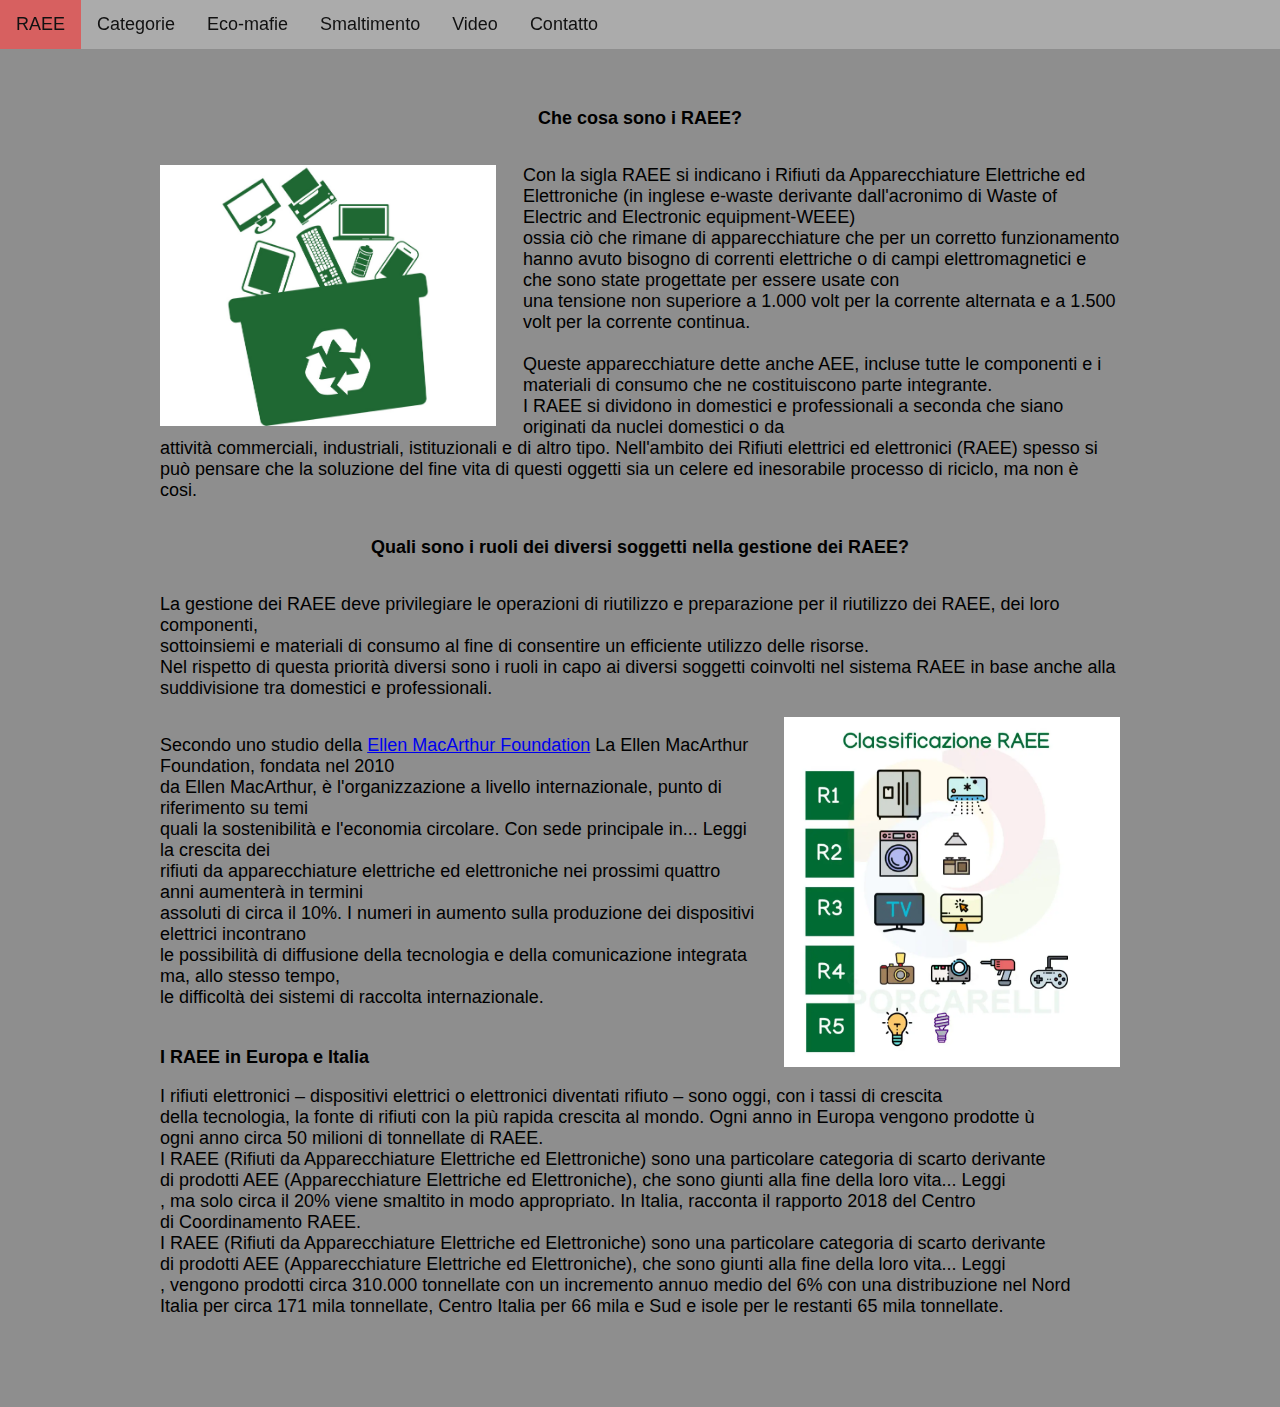
<file: simo-html-css/index.html>
<!DOCTYPE html>
<html lang="it">

<head>
    <link rel="stylesheet" href="./style.css">
    <title>Index</title>
</head>

<body>
    <header>
        <ul class="navbar">
            <li class="navitem"><a class="active" href="/">RAEE</a></li>
            <li class="navitem"><a href="news.html">Categorie</a></li>
            <li class="navitem"><a href="contact.html">Eco-mafie</a></li>
            <li class="navitem"><a href="raee.html">Smaltimento</a></li>
            <li class="navitem"><a href="video.html">Video</a></li>
            <li class="navitem"><a href="email.html">Contatto</a></li>
        </ul>
    </header>
    <main class="container">
        <article class="f-col">
            <h3>Che cosa sono i RAEE?</h3>
            <p class="txt-l">
                <a href="img/raee.png" target="_blank">
                    <img src="img/raee.png" alt="RAEE" class="img-l img" />
                </a>
                Con la sigla RAEE si indicano i Rifiuti da Apparecchiature Elettriche ed Elettroniche
                (in inglese e-waste derivante dall'acronimo di Waste of Electric and Electronic equipment-WEEE)<br />
                ossia ciò che rimane di apparecchiature che per un corretto funzionamento hanno avuto bisogno di
                correnti elettriche o di campi elettromagnetici e che sono state progettate per essere usate con<br />
                una tensione non superiore a 1.000 volt per la corrente alternata e a 1.500 volt per la corrente
                continua.<br /><br />
                Queste apparecchiature dette anche AEE, incluse tutte le componenti e i materiali di consumo che ne
                costituiscono parte integrante.<br />
                I RAEE si dividono in domestici e professionali a seconda che siano originati da nuclei domestici o da
                <br />
                attività commerciali, industriali, istituzionali e di altro tipo.
                Nell'ambito dei Rifiuti elettrici ed elettronici (RAEE) spesso si può pensare che la soluzione del
                fine vita di questi oggetti sia un celere ed inesorabile processo di riciclo, ma non è cosi.
            </p>

        </article>
        <article class="f-col">
            <h3>Quali sono i ruoli dei diversi soggetti nella gestione dei RAEE?</h3>
            <p class="txt-l">
                La gestione dei RAEE deve privilegiare le operazioni di riutilizzo e preparazione per il riutilizzo dei
                RAEE, dei loro componenti,<br />
                sottoinsiemi e materiali di consumo al fine di consentire un efficiente utilizzo delle risorse.<br />
                Nel rispetto di questa priorità diversi sono i ruoli in capo ai diversi soggetti coinvolti nel sistema
                RAEE in base anche alla suddivisione tra domestici e professionali.
            </p>
        </article>
        <article class="f-col">
            <div class="txt-l">
                <a href="img/rifiuti-raee-1-983x1024.png" target="_blank">
                    <img src="img/rifiuti-raee-1-983x1024.png" alt="RAEE class" class="img-r img" />
                </a>
                <p>
                    Secondo uno studio della <a href="Mcarthur.html">Ellen MacArthur Foundation</a> La Ellen MacArthur
                    Foundation, fondata nel 2010 <br />
                    da Ellen MacArthur, è l'organizzazione a livello internazionale, punto di riferimento su temi <br />
                    quali la sostenibilità e l'economia circolare. Con sede principale in... Leggi la crescita dei <br />
                    rifiuti da apparecchiature elettriche ed elettroniche nei prossimi quattro anni aumenterà in termini
                    <br />
                    assoluti di circa il 10%. I numeri in aumento sulla produzione dei dispositivi elettrici incontrano
                    <br />
                    le possibilità di diffusione della tecnologia e della comunicazione integrata ma, allo stesso tempo,
                    <br />
                    le difficoltà dei sistemi di raccolta internazionale.
                    <br/><br/>
                </p>
                
                <h3>I RAEE in Europa e Italia</h3>
                <p class="txt-l">
                    I rifiuti elettronici – dispositivi elettrici o elettronici diventati rifiuto – sono oggi, con i tassi
                    di crescita<br />
                    della tecnologia, la fonte di rifiuti con la più rapida crescita al mondo. Ogni anno in Europa vengono
                    prodotte ù<br />
                    ogni anno circa 50 milioni di tonnellate di RAEE.<br />
                    I RAEE (Rifiuti da Apparecchiature Elettriche ed Elettroniche) sono una particolare categoria di scarto
                    derivante<br />
                    di prodotti AEE (Apparecchiature Elettriche ed Elettroniche), che sono giunti alla fine della loro
                    vita... Leggi<br />
                    , ma solo circa il 20% viene smaltito in modo appropriato. In Italia, racconta il rapporto 2018 del
                    Centro <br />
                    di Coordinamento RAEE.<br />
                    I RAEE (Rifiuti da Apparecchiature Elettriche ed Elettroniche) sono una particolare categoria di scarto
                    derivante<br />
                    di prodotti AEE (Apparecchiature Elettriche ed Elettroniche), che sono giunti alla fine della loro
                    vita... Leggi<br />
                    , vengono prodotti circa 310.000 tonnellate con un incremento annuo medio del 6% con una distribuzione
                    nel Nord <br />
                    Italia per circa 171 mila tonnellate, Centro Italia per 66 mila e Sud e isole per le restanti 65 mila
                    tonnellate.<br />
                </p>
            </div>
            <p class="txt-l">
                
                
              
            </p>
            <p class="txt-l">
               
            </p>
        </article>
        <article class="f-col">
           
          
        </article>
        

    </main>

</body>

</html>
</file>
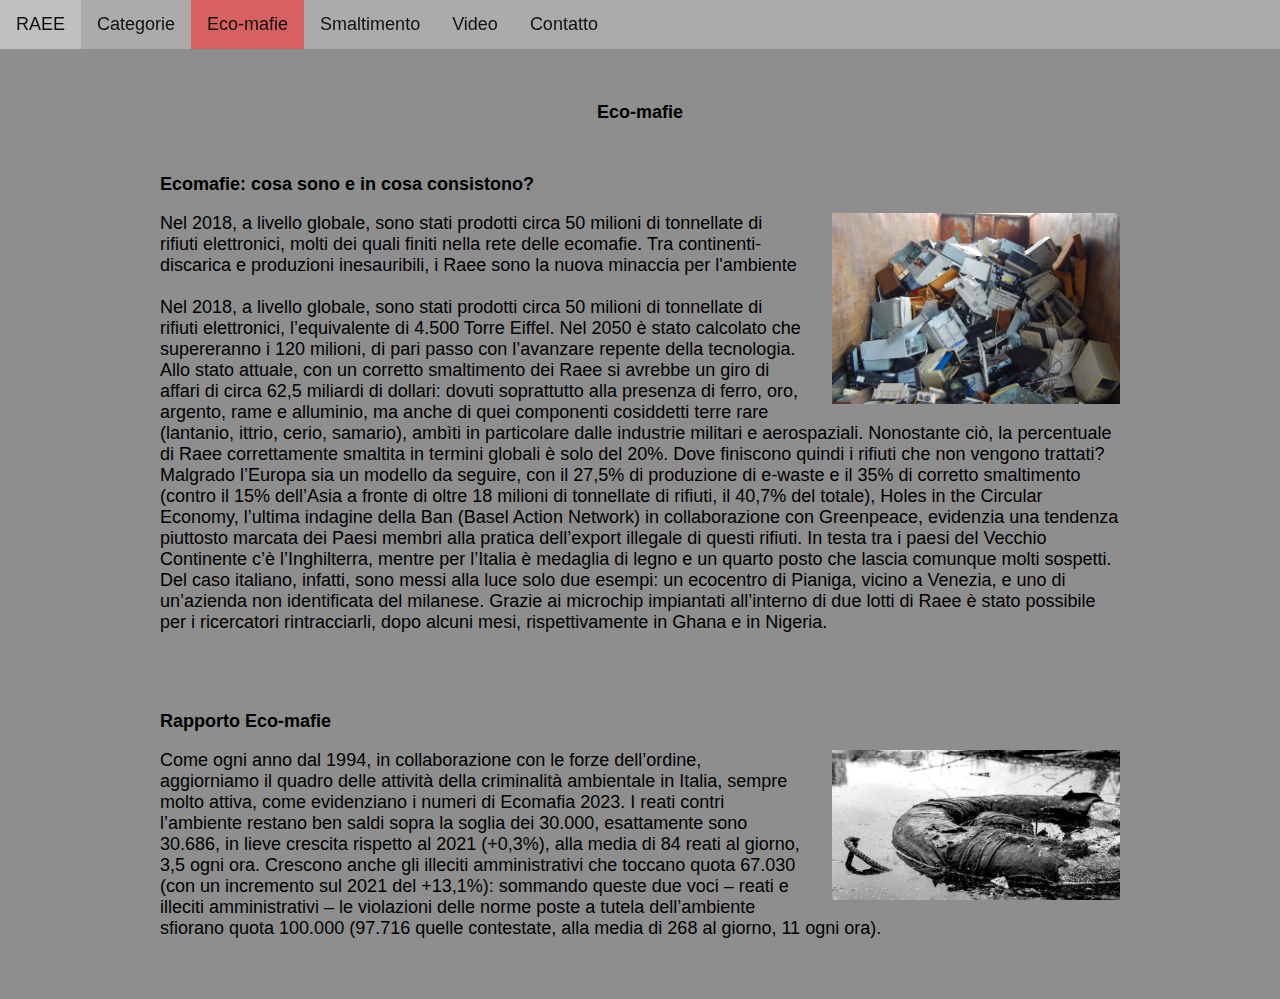
<file: simo-html-css/contact.html>
<!DOCTYPE html>
<html lang="it">

<head>
    <link rel="stylesheet" href="./style.css">
    <title>Contact</title>
</head>

<body>
    <header>
        <ul class="navbar">
            <li class="navitem"><a href="/">RAEE</a></li>
            <li class="navitem"><a href="news.html">Categorie</a></li>
            <li class="navitem"><a class="active" href="contact.html">Eco-mafie</a></li>
            <li class="navitem"><a href="raee.html">Smaltimento</a></li>
            <li class="navitem"><a href="video.html">Video</a></li>
            <li class="navitem"><a href="email.html">Contatto</a></li>
        </ul>
    </header>
    <main class="container">
        <article class="f-col">
            <h1>Eco-mafie</h1><br/>
            <div class="txt-l">
                <h3> Ecomafie: cosa sono e in cosa consistono?</h3>
                <P>
                    <a href="img/7a686025-578b-44c4-bb31-3ad08e0e35a6_large.webp" target="_blank">
                        <img src="img/7a686025-578b-44c4-bb31-3ad08e0e35a6_large.webp" alt="RAEE class" class="img-r" width=30%/>
                    </a>
                    Nel 2018, a livello globale, sono stati prodotti circa 50 milioni di tonnellate di rifiuti elettronici, molti dei quali finiti nella rete delle ecomafie. Tra continenti-discarica e produzioni inesauribili, i Raee sono la nuova minaccia per l'ambiente
                    <br/><br/>
                    Nel 2018, a livello globale, sono stati prodotti circa 50 milioni di tonnellate di rifiuti elettronici, l’equivalente di 4.500 Torre Eiffel. Nel 2050 è stato calcolato che supereranno i 120 milioni, di pari passo con l’avanzare repente della tecnologia. Allo stato attuale, con un corretto smaltimento dei Raee si avrebbe un giro di affari di circa 62,5 miliardi di dollari: dovuti soprattutto alla presenza di ferro, oro, argento, rame e alluminio, ma anche di quei componenti cosiddetti terre rare (lantanio, ittrio, cerio, samario), ambìti in particolare dalle industrie militari e aerospaziali. Nonostante ciò, la percentuale di Raee correttamente smaltita in termini globali è solo del 20%.
                    Dove finiscono quindi i rifiuti che non vengono trattati? Malgrado l’Europa sia un modello da seguire, con il 27,5% di produzione di e-waste e il 35% di corretto smaltimento (contro il 15% dell’Asia a fronte di oltre 18 milioni di tonnellate di rifiuti, il 40,7% del totale), Holes in the Circular Economy, l’ultima indagine della Ban (Basel Action Network) in collaborazione con Greenpeace, evidenzia una tendenza piuttosto marcata dei Paesi membri alla pratica dell’export illegale di questi rifiuti. In testa tra i paesi del Vecchio Continente c’è l’Inghilterra, mentre per l’Italia è medaglia di legno e un quarto posto che lascia comunque molti sospetti. Del caso italiano, infatti, sono messi alla luce solo due esempi: un ecocentro di Pianiga, vicino a Venezia, e uno di un’azienda non identificata del milanese. Grazie ai microchip impiantati all’interno di due lotti di Raee è stato possibile per i ricercatori rintracciarli, dopo alcuni mesi, rispettivamente in Ghana e in Nigeria.
                </P>
                <br/><br/>
            </div>
            <div class="txt-l">
                <h3>Rapporto Eco-mafie</h3>
                <P>
                    <a href="img/rapporto-ecomafia-2021-legambiente.jpg" target="_blank">
                        <img src="img/rapporto-ecomafia-2021-legambiente.jpg" alt="RAEE class" class="img-r" width=30%/>
                    </a>
                    Come ogni anno dal 1994, in collaborazione con le forze dell’ordine,  aggiorniamo il quadro delle attività della criminalità ambientale in Italia, sempre molto attiva, come evidenziano i numeri di Ecomafia 2023. 

                    I reati contri l’ambiente restano ben saldi sopra la soglia dei 30.000, esattamente sono 30.686, in lieve crescita rispetto al 2021 (+0,3%), alla media di 84 reati al giorno, 3,5 ogni ora.

                    Crescono anche gli illeciti amministrativi che toccano quota 67.030 (con un incremento sul 2021 del +13,1%): sommando queste due voci – reati e illeciti amministrativi – le violazioni delle norme poste a tutela dell’ambiente sfiorano quota 100.000 (97.716 quelle contestate, alla media di 268 al giorno, 11 ogni ora).  
                
                </P>
                
            </div>
            <br/><br/>
        </article>
    </main>
</body>

</html>
</file>
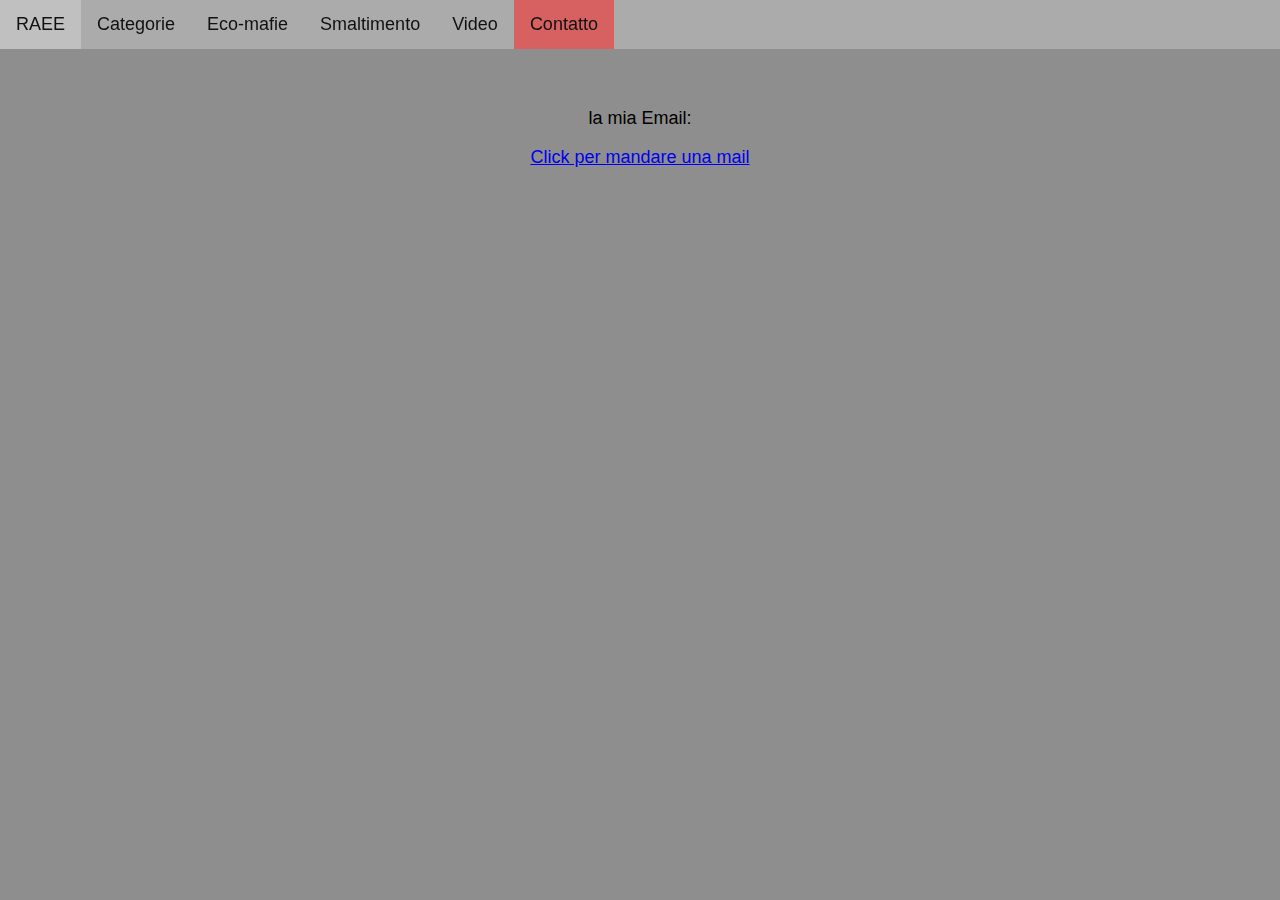
<file: simo-html-css/email.html>
<!DOCTYPE html>
<html lang="it">

<head>
    <link rel="stylesheet" href="./style.css">
    <title>Contact</title>
</head>

<body>
    <header>
        <ul class="navbar">
            <li class="navitem"><a href="/">RAEE</a></li>
            <li class="navitem"><a href="news.html">Categorie</a></li>
            <li class="navitem"><a href="contact.html">Eco-mafie</a></li>
            <li class="navitem"><a href="raee.html">Smaltimento</a></li>
            <li class="navitem"><a href="video.html">Video</a></li>
            <li class="navitem"><a class="active" href="email.html">Contatto</a></li>
        </ul>
    </header>
    <main class="container">
        <article class="f-col">
            <div>
                <p>
                    la mia Email:
                 </p>
                 <a href= "mailto: simoneperino18@gmail.com"> Click per mandare una mail</a>
            </div>
        </article>
        
    </main>
</body>

</html>
</file>
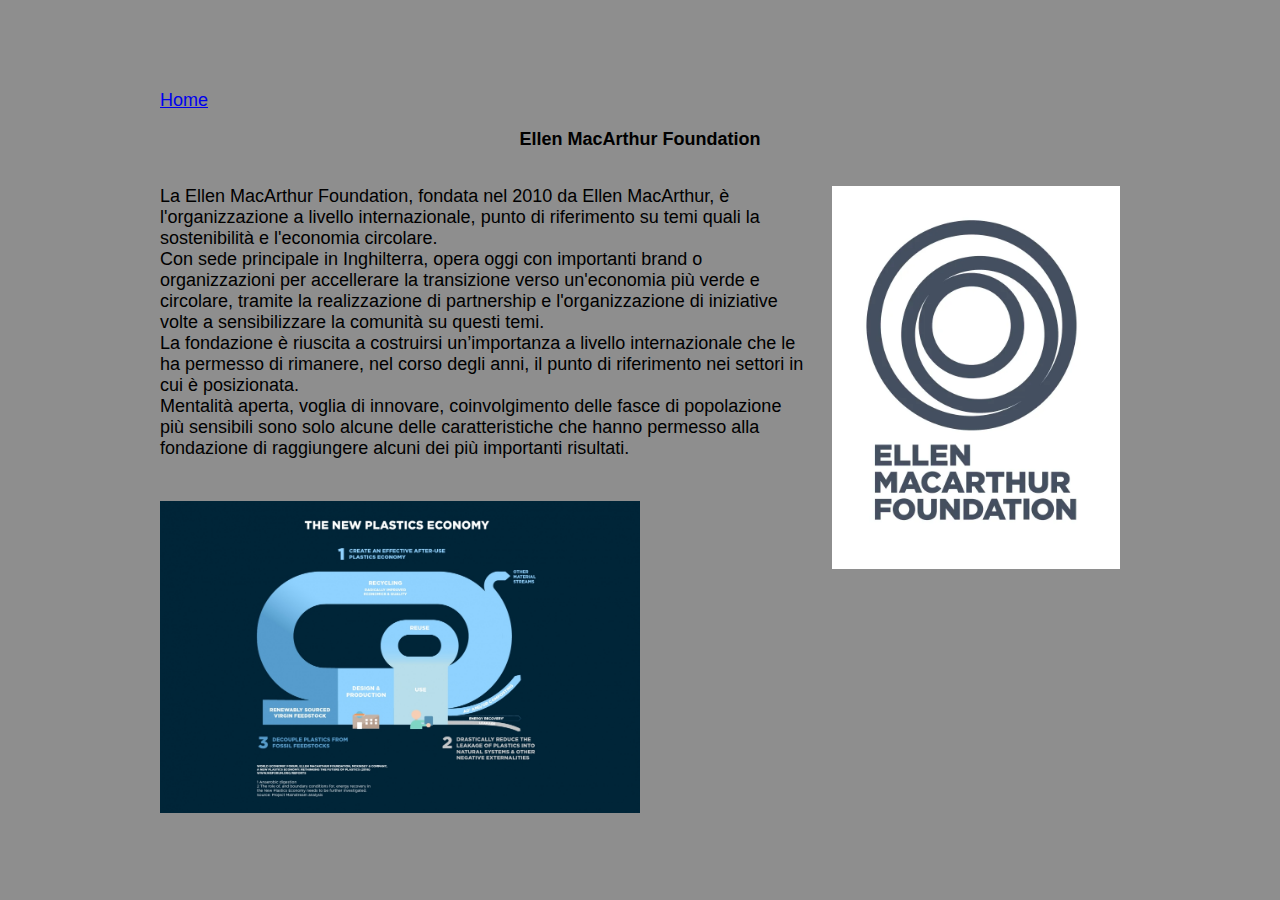
<file: simo-html-css/Mcarthur.html>
<!DOCTYPE html>
<html lang="it">

<head>
    <link rel="stylesheet" href="./style.css">
    <title>Contact</title>
</head>

<body>
    <main class="container">
        <div class="txt-l">
            <a href="index.html">Home</a>
        </div>
        <h3>Ellen MacArthur Foundation</h3>
        <article class="f-col">
            <p class="txt-l">
                <a href="img/Screenshot-2020-06-10-at-18.28.53.webp" target="_blank">
                    <img src="img/Screenshot-2020-06-10-at-18.28.53.webp" alt="RAEE class" class="img-r" width=30%/>
                </a>
                La Ellen MacArthur Foundation, fondata nel 2010 da Ellen MacArthur, è l'organizzazione
                a livello internazionale, punto di riferimento su temi quali la sostenibilità e l'economia circolare. <br/>
                 Con sede principale in Inghilterra, opera oggi con importanti brand o organizzazioni per accellerare 
                 la transizione verso un'economia più verde e circolare, tramite la realizzazione di partnership e 
                 l'organizzazione di iniziative volte a sensibilizzare la comunità su questi temi. <br/>
                 La fondazione è riuscita a costruirsi un’importanza a livello internazionale che le ha permesso di rimanere,
                 nel corso degli anni, il punto di riferimento nei settori in cui è posizionata. <br/>
                 Mentalità aperta, voglia di innovare, coinvolgimento delle fasce di popolazione più sensibili sono solo alcune delle caratteristiche che hanno permesso 
                 alla fondazione di raggiungere alcuni dei più importanti risultati.<br/><br/><br/>
                 <a href="img/NewPlasticsEconomy_EMF_36.jpg" target="_blank">
                    <img src="img/NewPlasticsEconomy_EMF_36.jpg" alt="RAEE class" class="img-l" width=50%/>
                </a>
            </p>
        </article>
    </main>
</body>

</html>
</file>
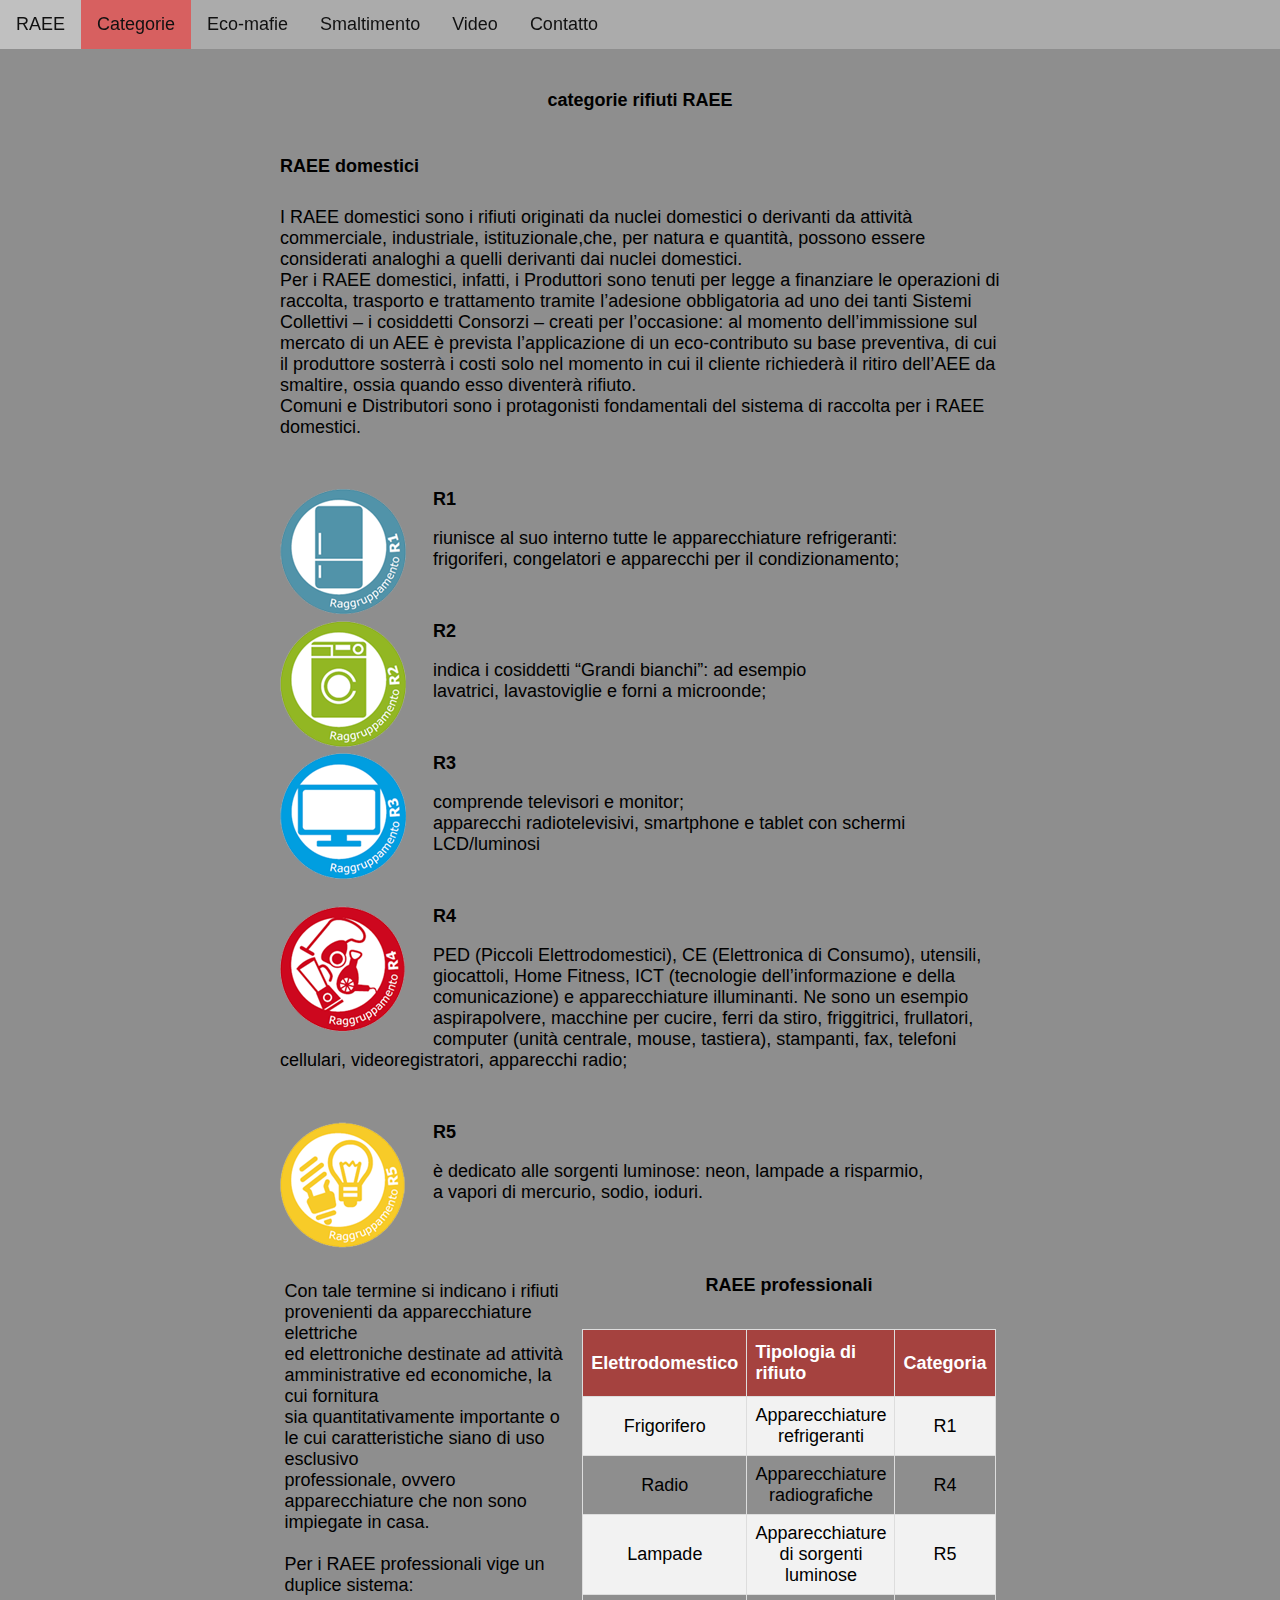
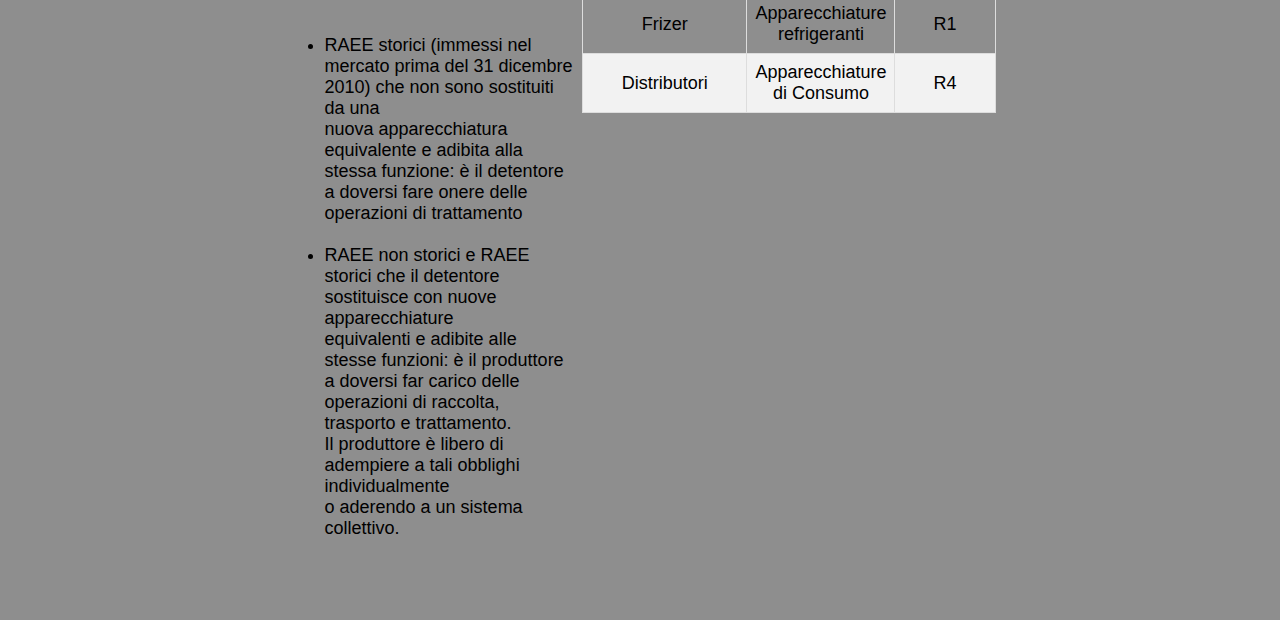
<file: simo-html-css/news.html>
<!DOCTYPE html>
<html lang="it">

<head>
    <link rel="stylesheet" href="./style.css">
    <title>Index</title>
</head>

<body>
    <header>
        <ul class="navbar">
            <li class="navitem"><a href="/">RAEE</a></li>
            <li class="navitem"><a class="active" href="news.html">Categorie</a></li>
            <li class="navitem"><a href="contact.html">Eco-mafie</a></li>
            <li class="navitem"><a href="raee.html">Smaltimento</a></li>
            <li class="navitem"><a href="video.html">Video</a></li>
            <li class="navitem"><a href="email.html">Contatto</a></li>
        </ul>
    </header>
    <main class="container">
        <div class="container">
            <h1>categorie rifiuti RAEE</h1><br />
            <article class="f-col">
                <div class="txt-l">
                    <h1>RAEE domestici</h1>
                </div>
                <p class="txt-l">
                    I RAEE domestici sono i rifiuti originati da nuclei domestici o derivanti da attività commerciale,
                    industriale, istituzionale,che, per natura e quantità, possono essere considerati
                    analoghi a quelli derivanti dai nuclei domestici.<br />
                    Per i RAEE domestici, infatti, i Produttori sono tenuti per legge a finanziare le
                    operazioni di raccolta, trasporto e trattamento tramite l’adesione obbligatoria ad uno dei
                    tanti Sistemi Collettivi – i cosiddetti Consorzi – creati per l’occasione: al momento
                    dell’immissione sul mercato di un AEE è prevista l’applicazione di un eco-contributo
                    su base preventiva, di cui il produttore sosterrà i costi solo nel momento in cui
                    il cliente richiederà il ritiro dell’AEE da smaltire, ossia quando esso diventerà rifiuto.<br />
                    Comuni e Distributori sono i protagonisti fondamentali del sistema di raccolta per i RAEE domestici.
                </p>
            </article>
            <br />
            <article>
                <div class="txt-l">
                    <a href="img/RAEE-r1.png" target="_blank">
                        <img src="img/RAEE-r1.png" alt="RAEE class" class="img-l"  />
                    </a>
                    <h1>R1</h1>
                    <p class="txt-l">
                        riunisce al suo interno tutte le apparecchiature refrigeranti:<br />
                        frigoriferi, congelatori e apparecchi per il condizionamento;<br />

                    </p>
                </div>
                <br />
                <div class="txt-l">
                    <a href="img/RAEE-r2.png" target="_blank">
                        <img src="img/RAEE-r2.png" alt="RAEE class" class="img-l"  />
                    </a>
                    <h1>R2</h1>
                    <p class="txt-l">
                        indica i cosiddetti “Grandi bianchi”: ad esempio<br />
                        lavatrici, lavastoviglie e forni a microonde;<br />

                    </p>
                </div>
                <br />
                <div class="txt-l">
                    <a href="img/RAEE-r3.png" target="_blank">
                        <img src="img/RAEE-r3.png" alt="RAEE class" class="img-l"  />
                    </a>
                    <h1>R3</h1>
                    <p class="txt-l">
                        comprende televisori e monitor;<br />
                        apparecchi radiotelevisivi,
                        smartphone e tablet con schermi LCD/luminosi
                    </p>
                </div>
                <br/>
                <div class="txt-l">
                    <a href="img/RAEE-r4.png" target="_blank">
                        <img src="img/RAEE-r4.png" alt="RAEE class" class="img-l" />
                    </a>
                    <h1>R4</h1>
                    <p class="txt-l">
                        PED (Piccoli Elettrodomestici), CE (Elettronica di Consumo), utensili, giocattoli, Home Fitness, ICT (tecnologie dell’informazione e della comunicazione) e apparecchiature illuminanti. Ne sono un esempio aspirapolvere, macchine per cucire, ferri da stiro, friggitrici, frullatori, computer (unità centrale, mouse, tastiera), stampanti, fax, telefoni cellulari, videoregistratori, apparecchi radio; 
                    </p>
                </div>
                <br />
                <div class="txt-l">
                    <a href="img/RAEE-r5.png" target="_blank">
                        <img src="img/RAEE-r5.png" alt="RAEE class" class="img-l" />
                    </a>
                    <h1>R5</h1>
                    <p class="txt-l">
                        è dedicato alle sorgenti luminose: neon, lampade a risparmio, <br />
                        a vapori di mercurio, sodio, ioduri.<br />

                    </p>
                </div>
            </article>
            <br /><br />

            <article class="row">
                <div class="column txt-l">
                    <p>
                        Con tale termine si indicano i rifiuti provenienti da apparecchiature elettriche <br />
                        ed elettroniche destinate ad attività amministrative ed economiche, la cui fornitura <br />
                        sia quantitativamente importante o le cui caratteristiche siano di uso esclusivo <br />
                        professionale, ovvero apparecchiature che non sono impiegate in casa.<br /><br />
                        Per i RAEE professionali vige un duplice sistema:<br /><br />

                    </p>
                    <ul>
                        <li>
                            RAEE storici (immessi nel mercato prima del 31 dicembre 2010) che non sono sostituiti da
                            una<br /> nuova apparecchiatura equivalente e adibita alla stessa funzione: è il
                            detentore<br /> a doversi fare onere delle operazioni di trattamento
                        </li><br />
                        <li>
                            RAEE non storici e RAEE storici che il detentore sostituisce con nuove apparecchiature<br />
                            equivalenti e adibite alle stesse funzioni: è il produttore a doversi far carico delle<br />
                            operazioni di raccolta, trasporto e trattamento.<br /> Il produttore è libero di adempiere a
                            tali obblighi individualmente<br /> o aderendo a un sistema collettivo.
                        </li><br />
                    </ul>
                </div>
                <div class="column">
                    <h1>RAEE professionali</h1><br />
                    <table>
                        <tr>
                            <th>
                                Elettrodomestico
                            </th>
                            <th>
                                Tipologia di rifiuto
                            </th>
                            <th>
                                Categoria
                            </th>
                        </tr>
                        <tr>
                            <td>Frigorifero</td>
                            <td>Apparecchiature refrigeranti</td>
                            <td>R1</td>
                        </tr>
                        <tr>
                            <td>Radio</td>
                            <td>Apparecchiature radiografiche </td>
                            <td>R4</td>
                        </tr>
                        <tr>
                            <td>Lampade</td>
                            <td>Apparecchiature di sorgenti luminose</td>
                            <td>R5</td>
                        </tr>
                        <tr>
                            <td>Frizer</td>
                            <td>Apparecchiature refrigeranti</td>
                            <td>R1</td>
                        </tr>
                        <tr>
                            <td>Distributori</td>
                            <td>Apparecchiature di Consumo</td>
                            <td>R4</td>
                        </tr>
                    </table>
                </div>


            </article>
            <br /><br />

        </div>

    </main>
</body>

</html>
</file>
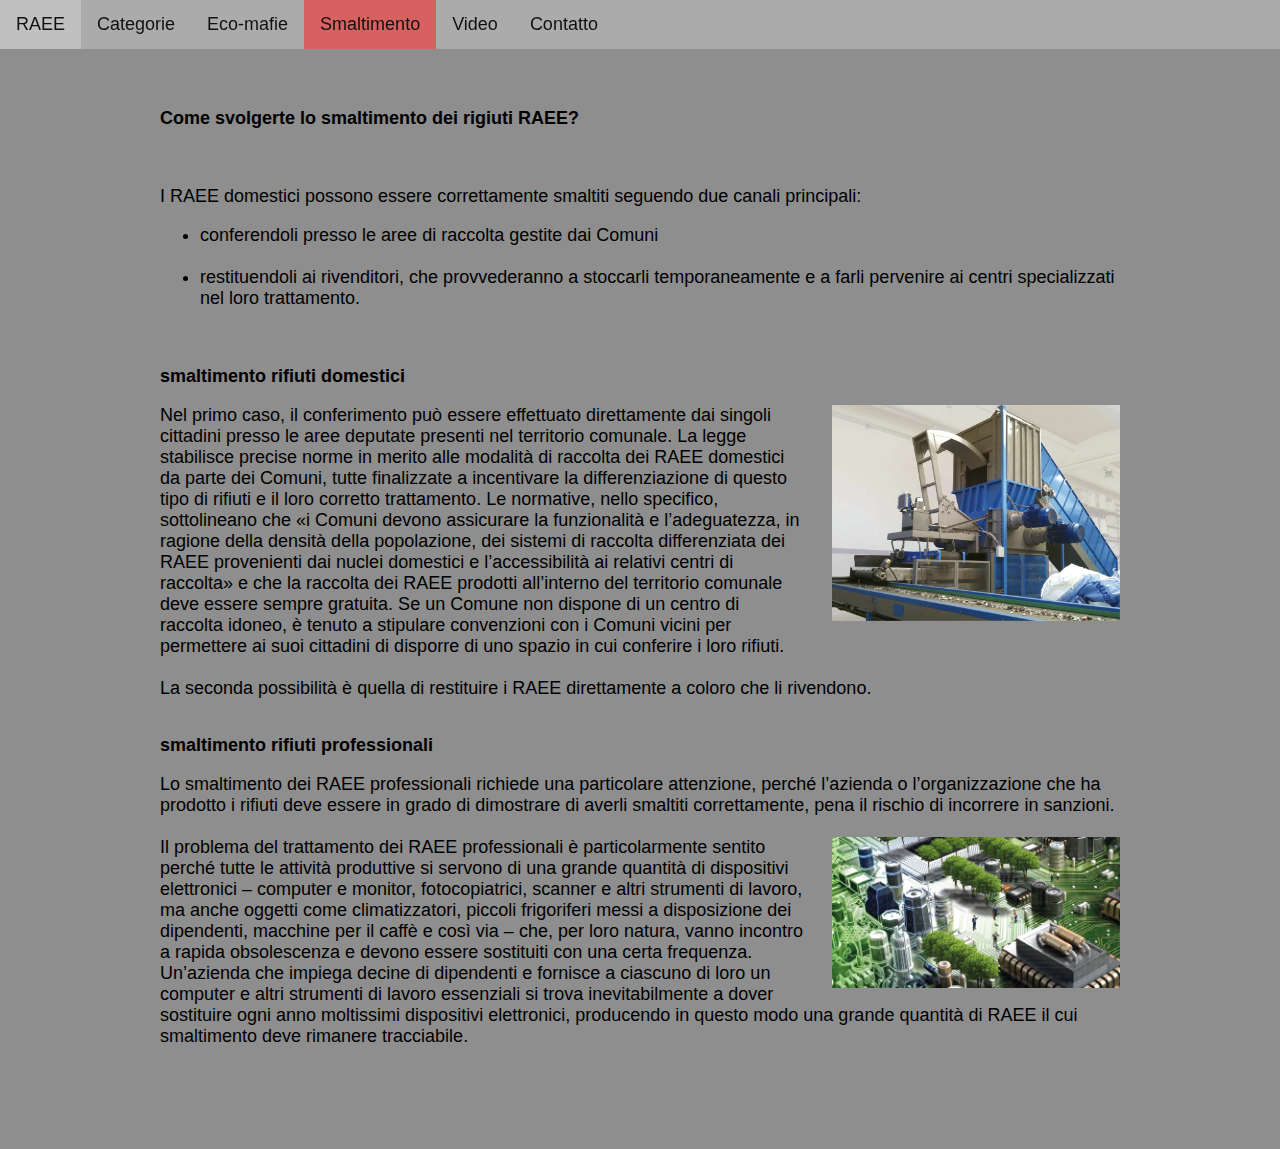
<file: simo-html-css/raee.html>
<!DOCTYPE html>
<html lang="it">

<head>
    <link rel="stylesheet" href="./style.css">
    <title>Index</title>
</head>

<body>
    <header>
        <ul class="navbar">
            <li class="navitem"><a href="/">RAEE</a></li>
            <li class="navitem"><a href="news.html">Categorie</a></li>
            <li class="navitem"><a href="contact.html">Eco-mafie</a></li>
            <li class="navitem"><a class="active" href="raee.html">Smaltimento</a></li>
            <li class="navitem"><a href="video.html">Video</a></li>
            <li class="navitem"><a href="email.html">Contatto</a></li>
        </ul>
    </header>
    <main class="container">
        <article class="f-col">
            <div class="txt-l">
                <h3>Come svolgerte lo smaltimento dei rigiuti RAEE?</h3><br />
                <p>
                    I RAEE domestici possono essere correttamente smaltiti seguendo due canali principali:<br />
                </p>
                <ul>
                    <li>
                        conferendoli presso le aree di raccolta gestite dai Comuni
                    </li><br />
                    <li>
                        restituendoli ai rivenditori, che provvederanno a stoccarli temporaneamente e a farli pervenire
                        ai centri specializzati nel loro trattamento.
                    </li>
                </ul>
                <br />
                <h3>smaltimento rifiuti domestici</h3>
                <a href="img/art_-21-Jun-17-2021-09-39-16-90-AM.webp" target="_blank">
                    <img src="img/art_-21-Jun-17-2021-09-39-16-90-AM.webp" alt="RAEE class" class="img-r" width=30% />
                </a>
                <p>
                    Nel primo caso, il conferimento può essere effettuato direttamente dai singoli cittadini presso
                    le aree deputate presenti nel territorio comunale.
                    La legge stabilisce precise norme in merito alle modalità di raccolta dei RAEE domestici
                    da parte dei Comuni, tutte finalizzate a incentivare la differenziazione di questo tipo di rifiuti e
                    il loro corretto trattamento. Le normative, nello specifico, sottolineano che «i Comuni devono
                    assicurare la funzionalità e l’adeguatezza, in ragione della densità della popolazione, dei sistemi
                    di raccolta differenziata dei RAEE provenienti dai nuclei domestici e l’accessibilità ai relativi
                    centri di raccolta» e che la raccolta dei RAEE prodotti all’interno del territorio comunale deve
                    essere sempre gratuita. Se un Comune non dispone di un centro di raccolta idoneo, è tenuto a
                    stipulare convenzioni con i Comuni vicini per permettere ai suoi cittadini di disporre di uno spazio
                    in cui conferire i loro rifiuti.
                    <br /><br />
                    La seconda possibilità è quella di restituire i RAEE direttamente a coloro che li rivendono.
                </p>
            </div>

            <div class="txt-l">
                <h3>smaltimento rifiuti professionali</h3>
                <p>
                    Lo smaltimento dei RAEE professionali richiede una particolare attenzione, perché l’azienda o l’organizzazione che ha prodotto i rifiuti deve essere in grado di dimostrare di averli smaltiti correttamente, pena il rischio di incorrere in sanzioni.
                    <br/><br/>
                    <a href="img/raee.jpg" target="_blank">
                        <img src="img/raee.jpg" alt="RAEE class" class="img-r" width=30% />
                    </a>
                    Il problema del trattamento dei RAEE professionali è particolarmente sentito perché tutte le attività produttive si servono di una grande quantità di dispositivi elettronici – computer e monitor, fotocopiatrici, scanner e altri strumenti di lavoro, ma anche oggetti come climatizzatori, piccoli frigoriferi messi a disposizione dei dipendenti, macchine per il caffè e così via – che, per loro natura, vanno incontro a rapida obsolescenza e devono essere sostituiti con una certa frequenza. Un’azienda che impiega decine di dipendenti e fornisce a ciascuno di loro un computer e altri strumenti di lavoro essenziali si trova inevitabilmente a dover sostituire ogni anno moltissimi dispositivi elettronici, producendo in questo modo una grande quantità di RAEE il cui smaltimento deve rimanere tracciabile.
                
                </p>
                <br/><br/><br/><br/>
            </div>
        </article>
    </main>
</body>

</html>
</file>
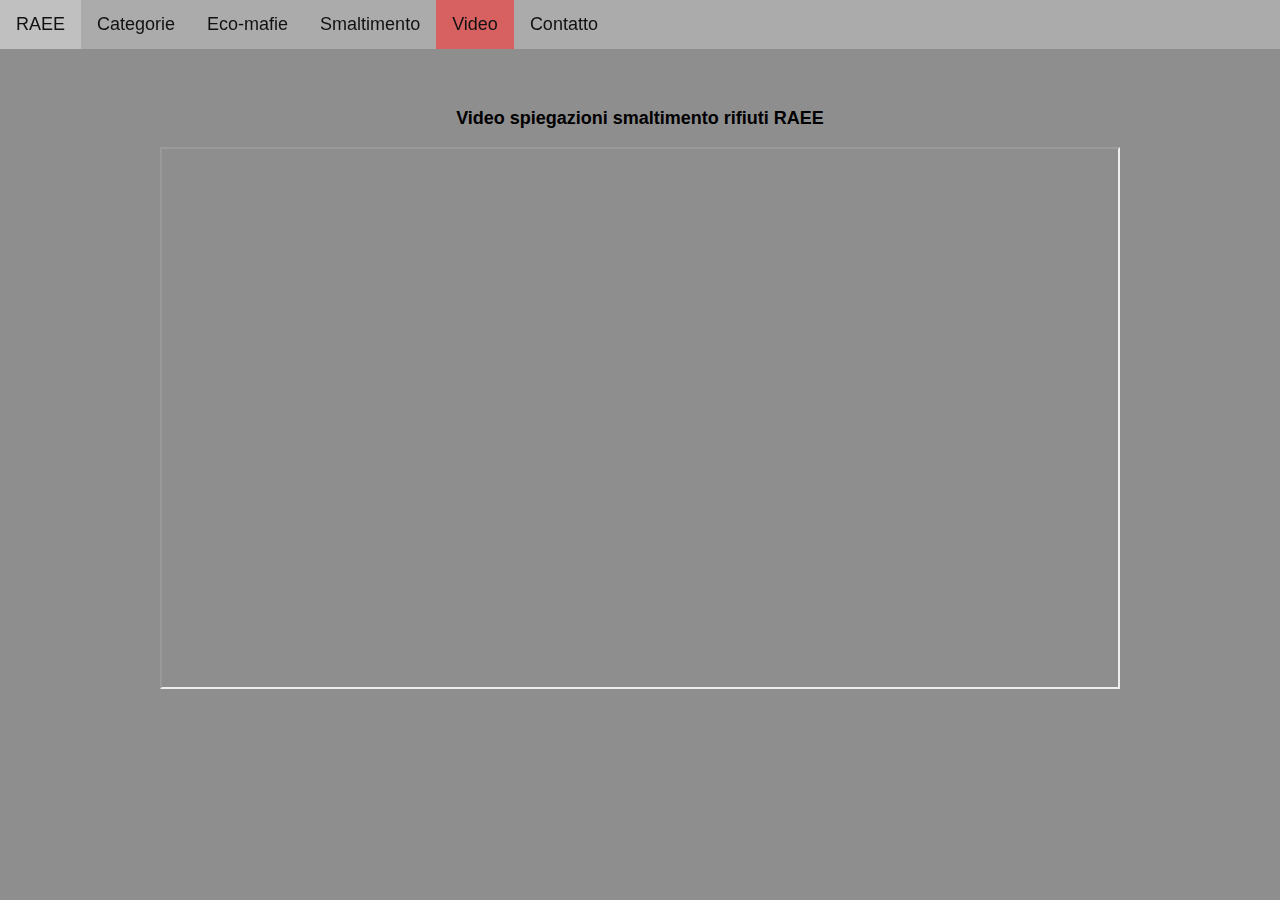
<file: simo-html-css/video.html>
<!DOCTYPE html>
<html lang="it">

<head>
    <link rel="stylesheet" href="./style.css">
    <title>Contact</title>
</head>

<body>
    <header>
        <ul class="navbar">
            <li class="navitem"><a href="/">RAEE</a></li>
            <li class="navitem"><a href="news.html">Categorie</a></li>
            <li class="navitem"><a href="contact.html">Eco-mafie</a></li>
            <li class="navitem"><a href="raee.html">Smaltimento</a></li>
            <li class="navitem"><a class="active" href="video.html">Video</a></li>
            <li class="navitem"><a href="email.html">Contatto</a></li>
        </ul>
    </header>
    <main class="container">
        <article class="f-col">
            <h3>Video spiegazioni smaltimento rifiuti RAEE</h3>
            <iframe src="https://www.youtube-nocookie.com/embed/ZQEBzbEZPyg" class="vid">
            </iframe>
        </article>
    </main>
</body>

</html>
</file>
<file: simo-html-css/style.css>
* {
    font-size: large;
    font-family: Verdana, Geneva, Tahoma, sans-serif;
}

body {
    margin: 0;
    background-color: #8e8e8e;

}

ul.navbar {
    list-style-type: none;
    margin: 0;
    padding: 0;
    overflow: hidden;
    background-color: #ffffff42;
    position: fixed;
    top: 0;
    width: 100%;
}

li.navitem {
    float: left;
}

li.navitem a {
    display: block;
    color: #111;
    text-align: center;
    padding: 14px 16px;
    text-decoration: none;
}

li.navitem a:hover:not(.active) {
    background-color: #ffffff42;
}

li.navitem a.active {
    background-color: #d76060;
}

.container {
    width: 75%;
    margin-top: 5rem;
    text-align: center;
    margin-left: auto;
    margin-right: auto;
}

.img {
    width: 35%;
    height: 100%;
    aspect-ratio: auto;
}

.img-r {
    float: right;
    margin-left: 1.5rem;
}

.img-l {
    float: left;
    margin-right: 1.5rem;
    display: block;
}

.txt-l {
    text-align: left;

}

.txt-r {
    text-align: right;
}

.f-col {
    display: flex;
    flex-direction: column;
}

.left {
    margin-left: 0;
    margin-right: auto;
}

.txt-c {
    text-align: center;
}

.img-c {
    margin-left: auto;
    margin-right: auto;
}

.row {
    display: flex;
}

.column {
    flex: 50%;
    margin-left: 0.25rem;
    margin-right: 0.25rem;
}

table {
    border-collapse: collapse;
    width: 100%;
}

table td,
table th {
    border: 1px solid #ddd;
    padding: 8px;
}

table tr:nth-child(even) {
    background-color: #f2f2f2;
}

table tr:hover {
    background-color: #ddd;
}

table th {
    padding-top: 12px;
    padding-bottom: 12px;
    text-align: left;
    background-color: #a5423f;
    color: white;
}

.mb-0{
    margin-bottom: 0; 
}

.mt-0{
    margin-top: 0;
}

.vid{
    aspect-ratio: 16/9;
    height: 100%;
    
}
</file>
